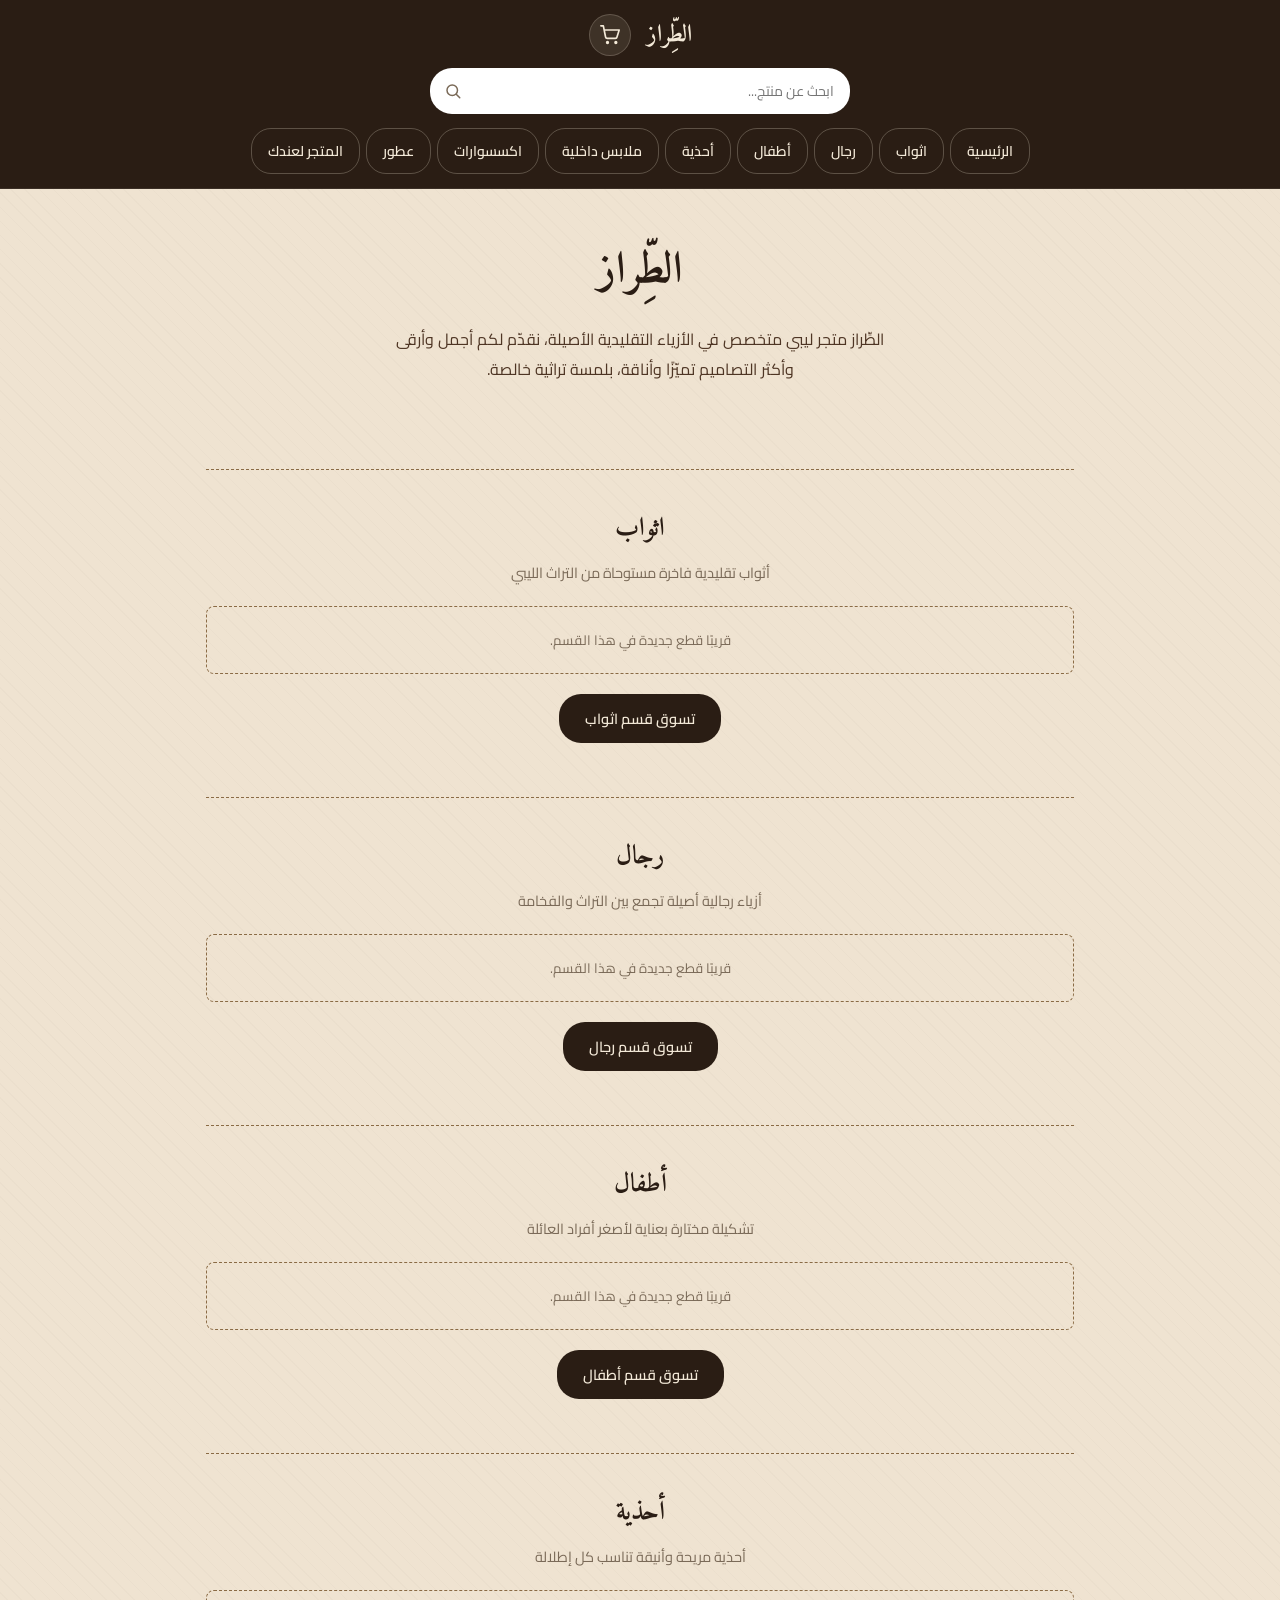
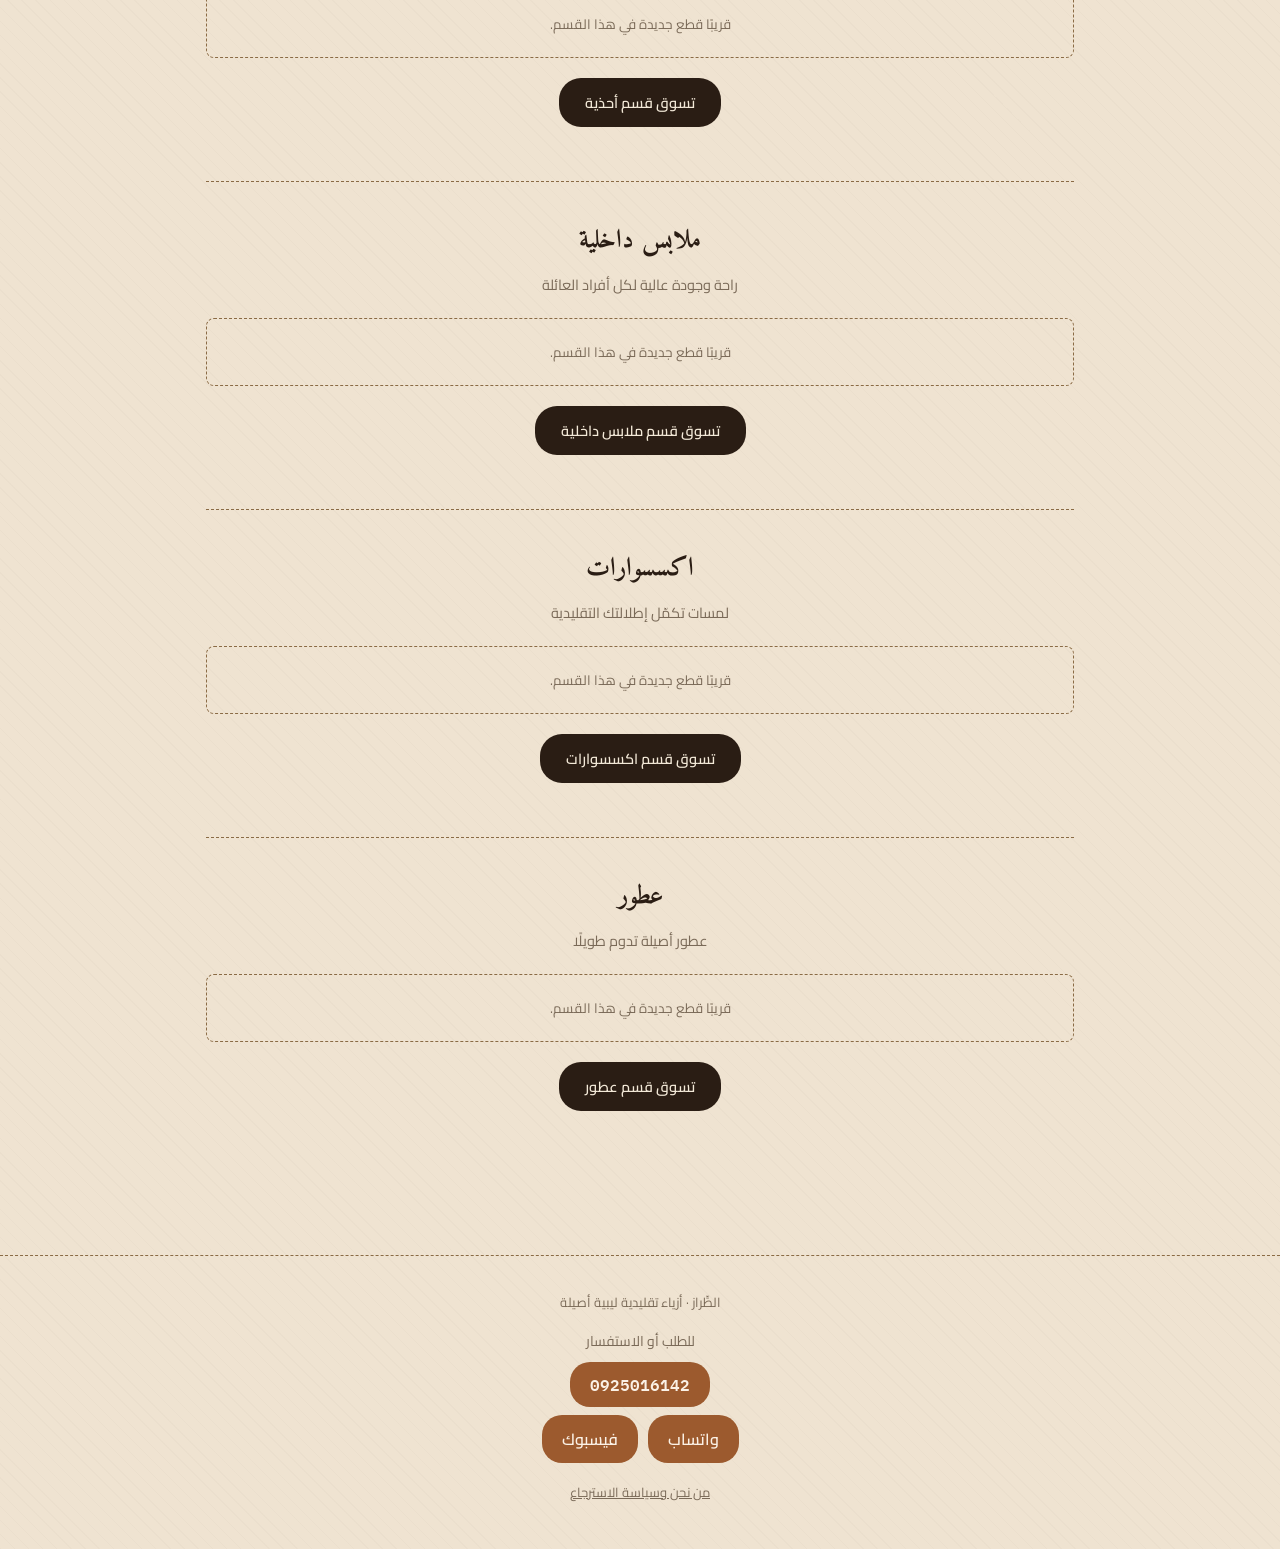
<file: index.html>
<!DOCTYPE html>
<html lang="ar" dir="rtl">
<head>
<meta charset="UTF-8">
<meta name="viewport" content="width=device-width, initial-scale=1.0">
<title>الطِّراز</title>
<meta name="description" content="الطِّراز متجر ليبي متخصص في الأزياء التقليدية الأصيلة. أثواب ورجالي وأطفال وأكسسوارات وعطور بلمسة تراثية فاخرة.">
<meta property="og:type" content="website">
<meta property="og:title" content="الطِّراز | أزياء تقليدية ليبية أصيلة">
<meta property="og:description" content="أثواب ورجالي وأطفال وأكسسوارات وعطور، بلمسة تراثية فاخرة. تصفّح واطلب مباشرة.">
<meta property="og:image" content="https://acer218.github.io/altiraz-shop/og-image_1.png">
<meta property="og:url" content="https://acer218.github.io/altiraz-shop/">
<meta name="twitter:card" content="summary_large_image">
<meta name="twitter:title" content="الطِّراز | أزياء تقليدية ليبية أصيلة">
<meta name="twitter:description" content="أثواب ورجالي وأطفال وأكسسوارات وعطور، بلمسة تراثية فاخرة.">
<meta name="twitter:image" content="https://acer218.github.io/altiraz-shop/og-image_1.png">
<link rel="icon" type="image/png" href="favicon.png">
<link rel="preconnect" href="https://fonts.googleapis.com">
<link rel="preconnect" href="https://fonts.gstatic.com" crossorigin>
<link href="https://fonts.googleapis.com/css2?family=Amiri:wght@400;700&family=Cairo:wght@400;600;700&family=IBM+Plex+Mono:wght@500;600&display=swap" rel="stylesheet">
<link rel="stylesheet" href="shop.css">
</head>
<body>

<header>
  <div class="header-top">
    <div class="brand-group">
      <div class="brand" id="brandLogo">الطِّراز</div>
      <button class="header-cart-btn" id="headerCartBtn" aria-label="السلة">
        <svg viewBox="0 0 24 24" fill="none" stroke="currentColor" stroke-width="2" stroke-linecap="round" stroke-linejoin="round">
          <circle cx="9" cy="21" r="1"></circle>
          <circle cx="19" cy="21" r="1"></circle>
          <path d="M1 1h3l2.68 13.39a2 2 0 002 1.61h9.72a2 2 0 002-1.61L23 6H5"></path>
        </svg>
        <span class="cart-badge" id="cartBadge">0</span>
      </button>
    </div>
  </div>
  <div class="header-search">
    <input type="text" id="globalSearch" placeholder="ابحث عن منتج..." autocomplete="off">
    <button id="globalSearchBtn" aria-label="بحث">
      <svg viewBox="0 0 24 24" fill="none" stroke="currentColor" stroke-width="2" stroke-linecap="round" stroke-linejoin="round"><circle cx="11" cy="11" r="7"/><line x1="21" y1="21" x2="16.65" y2="16.65"/></svg>
    </button>
  </div>
  <nav id="navButtons"></nav>
</header>

<div class="admin-banner" id="adminBanner" style="display:none;"></div>

<main id="main">
  <div class="loading">جاري التحميل…</div>
</main>

<footer>
  <div class="footer-brand">الطِّراز &middot; أزياء تقليدية ليبية أصيلة</div>
  <div class="footer-contact">
    للطلب أو الاستفسار
    <a class="mono" href="tel:0925016142">0925016142</a>
    <div class="footer-social-row">
      <a class="whatsapp-btn" href="https://wa.me/218925016142" target="_blank" rel="noopener">واتساب</a>
      <a class="facebook-btn" href="https://www.facebook.com/share/1EPitVjfrW/?mibextid=wwXIfr" target="_blank" rel="noopener">فيسبوك</a>
    </div>
  </div>
  <button class="footer-link-btn" id="aboutLink">من نحن وسياسة الاسترجاع</button>
  <button class="secret-dot" id="secretDot" aria-hidden="true" tabindex="-1"></button>
</footer>

<script src="shop.js"></script>
</body>
</html>
</file>
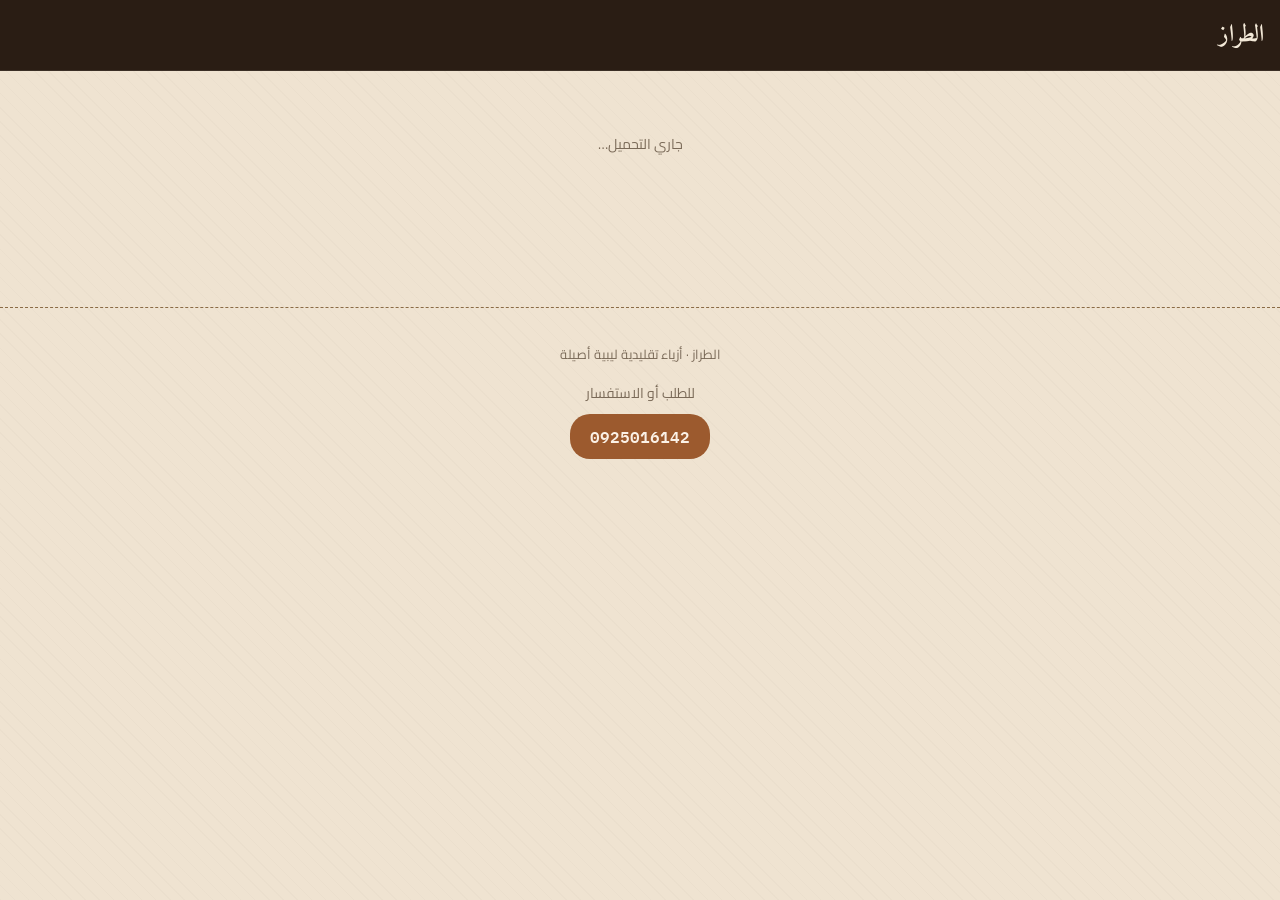
<file: shop.html>
<!DOCTYPE html>
<html lang="ar" dir="rtl">
<head>
<meta charset="UTF-8">
<meta name="viewport" content="width=device-width, initial-scale=1.0">
<title>الطراز</title>
<link rel="preconnect" href="https://fonts.googleapis.com">
<link rel="preconnect" href="https://fonts.gstatic.com" crossorigin>
<link href="https://fonts.googleapis.com/css2?family=Amiri:wght@400;700&family=Cairo:wght@400;600;700&family=IBM+Plex+Mono:wght@500;600&display=swap" rel="stylesheet">
<link rel="stylesheet" href="shop.css">
</head>
<body>

<header>
  <div class="header-inner">
    <div class="brand" id="brandLogo">الطراز</div>
    <nav id="navButtons"></nav>
  </div>
</header>

<div class="admin-banner" id="adminBanner" style="display:none;"></div>

<main id="main">
  <div class="loading">جاري التحميل…</div>
</main>

<footer>
  <div class="footer-brand">الطراز &middot; أزياء تقليدية ليبية أصيلة</div>
  <div class="footer-contact">
    للطلب أو الاستفسار
    <a class="mono" href="tel:0925016142">0925016142</a>
  </div>
  <button class="secret-dot" id="secretDot" aria-hidden="true" tabindex="-1"></button>
</footer>

<script src="shop.js"></script>
</body>
</html>
</file>
<file: shop.css>
:root{
  --espresso:#2a1d14;
  --coffee:#4e3524;
  --camel:#c89a67;
  --camel-dark:#8a6234;
  --parchment:#efe3d1;
  --card:#fbf6ec;
  --rust:#9c5a2e;
  --rust-dark:#7a4523;
  --thread:#8a6b45;
  --ink:#2a1d14;
  --muted:#7a6a58;
}
*{box-sizing:border-box;}
html,body{margin:0;padding:0;}
body{
  background:var(--parchment);
  background-image:
    repeating-linear-gradient(45deg, rgba(42,29,20,0.02) 0px, rgba(42,29,20,0.02) 1px, transparent 1px, transparent 10px);
  color:var(--ink);
  font-family:'Cairo', sans-serif;
  min-height:100vh;
  font-size:15px;
}
h1,h2,h3,.brand{ font-family:'Amiri', serif; }
.mono{ font-family:'IBM Plex Mono', monospace; direction:ltr; unicode-bidi:isolate; }

/* header / nav */
header{
  background:var(--espresso);
  color:var(--parchment);
  padding:14px 16px;
  position:sticky;
  top:0;
  z-index:30;
  border-bottom:1px solid rgba(255,255,255,0.08);
  transition:transform 0.3s ease;
}
header.header-hidden{
  transform:translateY(-100%);
}
.header-top{
  display:flex;
  justify-content:center;
  margin-bottom:12px;
}
.brand-group{
  display:flex;
  align-items:center;
  gap:16px;
}
.brand{
  font-size:24px;
  font-weight:700;
  color:#f3e9d8;
  cursor:pointer;
  user-select:none;
}
.header-cart-btn{
  position:relative;
  background:rgba(243,233,216,0.1);
  border:1px solid rgba(243,233,216,0.2);
  border-radius:50%;
  width:42px; height:42px;
  color:#f3e9d8;
  cursor:pointer;
  display:flex;
  align-items:center;
  justify-content:center;
}
.header-cart-btn svg{ width:20px; height:20px; }
.header-cart-btn:hover{ background:rgba(243,233,216,0.18); }
.header-search{
  display:flex;
  align-items:center;
  background:#fff;
  border-radius:22px;
  overflow:hidden;
  width:100%;
  max-width:480px;
  margin:0 auto 14px;
}
.header-search input{
  flex:1;
  border:none;
  padding:10px 16px;
  font-size:14px;
  font-family:'Cairo', sans-serif;
  background:transparent;
  color:var(--ink);
}
.header-search input:focus{ outline:none; }
.header-search button{
  background:none;
  border:none;
  padding:0 14px;
  color:var(--muted);
  cursor:pointer;
  display:flex;
  align-items:center;
}
.header-search button svg{ width:18px; height:18px; }
nav{
  display:flex;
  flex-wrap:wrap;
  justify-content:center;
  gap:6px;
  width:100%;
}
nav button{
  background:transparent;
  border:1px solid rgba(243,233,216,0.25);
  color:#f3e9d8;
  font-family:'Cairo', sans-serif;
  font-size:14px;
  font-weight:600;
  padding:9px 16px;
  border-radius:20px;
  cursor:pointer;
  min-height:40px;
  transition:background 0.15s, border-color 0.15s;
}
nav button:hover{ background:rgba(243,233,216,0.08); }
nav button.active{
  background:var(--camel);
  border-color:var(--camel);
  color:var(--espresso);
}

.admin-banner{
  background:var(--rust);
  color:#fbf1e6;
  text-align:center;
  padding:9px 12px;
  font-size:13.5px;
  font-weight:600;
  display:flex;
  align-items:center;
  justify-content:center;
  gap:12px;
}
.admin-banner button{
  background:rgba(255,255,255,0.15);
  border:1px solid rgba(255,255,255,0.4);
  color:#fbf1e6;
  font-size:12.5px;
  padding:5px 12px;
  border-radius:14px;
  cursor:pointer;
}

main{ max-width:900px; margin:0 auto; padding:0 16px 70px; }

/* hero / intro */
.hero{
  padding:44px 4px 30px;
  text-align:center;
}
.hero h1{
  font-size:34px;
  font-weight:700;
  margin:0 0 14px;
  color:var(--espresso);
}
.hero p{
  color:var(--coffee);
  font-size:16px;
  line-height:1.9;
  max-width:520px;
  margin:0 auto;
}

/* contact */
.contact{
  margin:36px auto 10px;
  max-width:340px;
  background:var(--card);
  border:1px dashed var(--thread);
  border-radius:10px;
  padding:22px 20px;
  text-align:center;
}
.contact h2{ font-size:19px; margin:0 0 8px; }
.contact p{ color:var(--muted); font-size:14px; margin:0 0 14px; }
.contact a{
  display:inline-block;
  background:var(--rust);
  color:#fbf1e6;
  font-family:'IBM Plex Mono', monospace;
  direction:ltr;
  font-size:17px;
  font-weight:600;
  padding:11px 22px;
  border-radius:22px;
  text-decoration:none;
}
.contact a:hover{ background:var(--rust-dark); }
.contact-btns{
  display:flex;
  flex-direction:column;
  align-items:center;
  gap:10px;
}
.whatsapp-btn{
  display:inline-block;
  background:#2f7a4f;
  color:#fbf1e6;
  font-family:'Cairo', sans-serif;
  font-size:14.5px;
  font-weight:600;
  padding:9px 22px;
  border-radius:20px;
  text-decoration:none;
}
.whatsapp-btn:hover{ background:#255f3e; }
.facebook-btn{
  display:inline-block;
  background:#1877f2;
  color:#fbf1e6;
  font-family:'Cairo', sans-serif;
  font-size:14.5px;
  font-weight:600;
  padding:9px 22px;
  border-radius:20px;
  text-decoration:none;
}
.facebook-btn:hover{ background:#1360c4; }

/* category preview sections on home */
.reveal{
  opacity:0;
  transform:translateY(18px);
  transition:opacity 0.6s ease, transform 0.6s ease;
}
.reveal.in{ opacity:1; transform:translateY(0); }

.preview{
  margin:54px 0;
  padding-top:36px;
  border-top:1px dashed var(--thread);
  text-align:center;
}
.preview h2{ font-size:26px; margin:0 0 8px; }
.preview p{ color:var(--muted); font-size:14.5px; margin:0 0 20px; }
.preview-grid{
  display:grid;
  grid-template-columns:repeat(auto-fit, minmax(120px,1fr));
  gap:14px;
  margin-bottom:20px;
}
.preview-grid img{
  width:100%;
  aspect-ratio:4/5;
  object-fit:cover;
  border-radius:2px;
  border:3px solid var(--card);
  outline:1px solid var(--thread);
  outline-offset:-4px;
  box-shadow:0 2px 6px rgba(42,29,20,0.18);
  cursor:pointer;
  transition:transform 0.15s ease;
  background:var(--card);
  padding:0;
}
.preview-grid img:hover{ transform:scale(1.03); }
.preview-empty{
  color:var(--muted);
  font-size:13.5px;
  margin-bottom:20px;
  padding:20px;
  border:1px dashed var(--thread);
  border-radius:8px;
}
.preview-btn{
  display:inline-block;
  background:var(--espresso);
  color:#f3e9d8;
  border:none;
  font-family:'Cairo', sans-serif;
  font-size:14.5px;
  font-weight:600;
  padding:11px 26px;
  border-radius:22px;
  cursor:pointer;
}
.preview-btn:hover{ background:#3a281c; }

.featured-section{
  margin:44px 0;
  padding-top:8px;
}
.featured-section h2{
  font-size:24px;
  margin:0 0 16px;
  text-align:center;
}
.featured-scroll{
  display:flex;
  gap:16px;
  overflow-x:auto;
  padding:4px 4px 14px;
  scroll-snap-type:x proximity;
}
.featured-scroll .tag{
  min-width:190px;
  max-width:190px;
  flex-shrink:0;
  scroll-snap-align:start;
}
.featured-scroll::-webkit-scrollbar{ height:6px; }
.featured-scroll::-webkit-scrollbar-thumb{ background:var(--thread); border-radius:3px; }

/* category page */
.cat-top{
  padding-top:30px;
  text-align:center;
  margin-bottom:24px;
}
.cat-top h2{ font-size:28px; margin:0 0 4px; }
.cat-top p{ color:var(--muted); font-size:14px; margin:0; }

.search-bar{ max-width:420px; margin:0 auto 24px; }
.search-bar input{
  width:100%;
  padding:11px 16px;
  border:1px solid rgba(42,29,20,0.2);
  border-radius:22px;
  font-size:14.5px;
  font-family:'Cairo', sans-serif;
  background:var(--card);
}
.search-bar input:focus{ outline:2px solid var(--camel); outline-offset:1px; }

.grid{
  display:grid;
  grid-template-columns:repeat(auto-fill, minmax(160px,1fr));
  gap:24px 16px;
}

.tag{
  position:relative;
  background:var(--card);
  border:1px dashed var(--thread);
  border-radius:4px;
  padding:14px 14px 16px;
  cursor:pointer;
}
.tag::before{
  content:"";
  position:absolute;
  top:-9px;
  right:24px;
  width:18px; height:18px;
  background:var(--parchment);
  border:1px dashed var(--thread);
  border-radius:50%;
}
.tag::after{
  content:"";
  position:absolute;
  top:-2px;
  right:31px;
  width:4px; height:16px;
  background:var(--camel-dark);
  border-radius:2px;
  transform:rotate(-8deg);
}
.tag-img{
  width:100%;
  aspect-ratio:4/5;
  object-fit:cover;
  border-radius:3px;
  background:var(--parchment);
  display:block;
  margin-bottom:12px;
  border:1px solid rgba(42,29,20,0.08);
}
.tag-name{ font-size:16.5px; font-weight:700; margin:0 0 5px; }
.tag-desc{ font-size:13px; color:var(--muted); line-height:1.5; margin:0 0 12px; min-height:18px; }

.sold-out-badge{
  position:absolute;
  top:10px;
  left:10px;
  background:rgba(42,29,20,0.85);
  color:#fbe9e0;
  font-size:11px;
  font-weight:700;
  padding:4px 10px;
  border-radius:12px;
  z-index:1;
}
.bulk-checkbox{
  position:absolute;
  top:10px;
  left:10px;
  width:20px; height:20px;
  z-index:2;
  cursor:pointer;
}
.tag.bulk-selected{
  border-color:var(--rust);
  box-shadow:0 0 0 2px var(--rust);
}
.bulk-actions-group{
  display:flex;
  align-items:center;
  gap:10px;
  flex-wrap:wrap;
}
.bulk-actions-group input{
  width:120px;
  padding:9px 10px;
  border-radius:6px;
  border:1px solid rgba(243,233,216,0.3);
  font-family:'Cairo', sans-serif;
  font-size:13px;
}
.bulk-inline-btn{ width:auto !important; padding:9px 16px !important; margin-top:0 !important; }
.feature-star{
  position:absolute;
  top:8px;
  right:8px;
  width:30px; height:30px;
  border-radius:50%;
  background:rgba(255,255,255,0.85);
  border:1px solid rgba(42,29,20,0.15);
  cursor:pointer;
  display:flex;
  align-items:center;
  justify-content:center;
  z-index:1;
}
.feature-star svg{
  width:16px; height:16px;
  fill:none;
  stroke:var(--muted);
  stroke-width:1.6;
}
.feature-star:hover svg{ stroke:var(--rust); }
.feature-star.active{ background:var(--rust); border-color:var(--rust); }
.feature-star.active svg{ fill:#fff2e2; stroke:#fff2e2; }

.discount-badge{
  position:absolute;
  top:10px;
  right:10px;
  background:#b23b3b;
  color:#fff;
  font-size:11px;
  font-weight:700;
  padding:4px 10px;
  border-radius:12px;
  z-index:1;
}
.price-block{
  display:flex;
  align-items:baseline;
  gap:8px;
  flex-wrap:wrap;
}
.tag-price-old{
  font-size:12.5px;
  color:var(--muted);
  text-decoration:line-through;
}
.pm-discount-badge{
  position:static;
  display:inline-block;
  margin-bottom:8px;
}
.pm-price-block{ margin-bottom:14px; }
.sold-out-text{
  color:#9c2e2e;
  font-size:13px;
  font-weight:600;
  margin:8px 0 0;
}
.size-select-wrap{ margin-bottom:12px; }
.size-select{
  width:100%;
  padding:8px 10px;
  border:1px solid rgba(42,29,20,0.2);
  border-radius:6px;
  font-size:13.5px;
  font-family:'Cairo', sans-serif;
  background:#fff;
}
.order-ref{
  font-size:16px;
  font-weight:700;
  color:var(--rust-dark);
  margin:4px 0 14px;
}
.order-id{ font-size:12.5px; color:var(--muted); font-weight:400; }
.field-checkbox label{
  display:flex;
  align-items:center;
  gap:8px;
  font-size:14px;
  color:var(--ink);
  font-weight:500;
  cursor:pointer;
}
.field-checkbox input[type=checkbox]{ width:16px; height:16px; }
.add-cart-btn:disabled{
  background:rgba(42,29,20,0.15);
  color:var(--muted);
  cursor:not-allowed;
}
.tag-footer{
  display:flex;
  align-items:center;
  justify-content:space-between;
  border-top:1px dashed var(--thread);
  padding-top:10px;
  gap:6px;
  flex-wrap:wrap;
}
.tag-price{
  font-family:'IBM Plex Mono', monospace;
  direction:ltr;
  font-weight:600;
  font-size:14.5px;
  color:var(--rust-dark);
  background:rgba(156,90,46,0.08);
  padding:3px 8px;
  border-radius:3px;
}
.tag-admin-actions{ display:flex; gap:6px; }
.tag-edit, .tag-del{
  background:none;
  border:1px solid rgba(42,29,20,0.18);
  color:var(--muted);
  font-size:12px;
  padding:5px 10px;
  border-radius:14px;
  cursor:pointer;
  font-family:'Cairo', sans-serif;
}
.tag-edit:hover{ background:#eee3d0; }
.tag-del:hover{ background:#f7e3dd; border-color:#c98; color:#7a2f1a; }

.empty{ text-align:center; padding:60px 16px; color:var(--muted); }
.empty h3{ font-size:18px; margin:0 0 6px; color:var(--ink); }

/* admin add/edit panel */
.panel{
  background:var(--card);
  border:1px solid rgba(42,29,20,0.1);
  border-radius:10px;
  padding:18px;
  margin-bottom:32px;
}
.panel h3{ font-size:15.5px; margin:0 0 16px; font-weight:700; }
.field{ margin-bottom:14px; }
.field label{ display:block; font-size:12.5px; color:var(--muted); margin-bottom:6px; font-weight:600; }
.field input[type=text], .field input[type=number], .field input[type=tel], .field input[type=password], .field textarea, .field select{
  width:100%;
  padding:11px;
  border:1px solid rgba(42,29,20,0.2);
  border-radius:6px;
  font-size:14.5px;
  font-family:'Cairo', sans-serif;
  background:#fff;
}
.field textarea{ resize:vertical; min-height:66px; }
#oPhone{ direction:ltr; text-align:right; }
.upload-box{
  border:1px dashed var(--thread);
  border-radius:8px;
  padding:14px;
  display:flex;
  align-items:center;
  gap:14px;
  background:rgba(255,255,255,0.4);
  flex-wrap:wrap;
}
.upload-preview{
  width:64px; height:80px;
  border-radius:4px;
  object-fit:cover;
  background:var(--parchment);
  border:1px solid rgba(42,29,20,0.1);
  flex-shrink:0;
}
.upload-box input[type=file]{ font-size:12.5px; max-width:100%; }
.primary-btn{
  width:100%;
  padding:12px;
  background:var(--rust);
  color:#fbf1e6;
  border:none;
  border-radius:8px;
  font-size:15px;
  font-weight:700;
  cursor:pointer;
  font-family:'Cairo', sans-serif;
}
.primary-btn:hover{ background:var(--rust-dark); }
.ghost-btn{
  width:100%;
  padding:11px;
  background:none;
  border:1px solid rgba(42,29,20,0.2);
  color:var(--muted);
  border-radius:8px;
  font-size:14px;
  cursor:pointer;
  margin-top:8px;
  font-family:'Cairo', sans-serif;
}
.form-error{ color:#9c2e2e; font-size:13px; margin:8px 0 0; }
.form-ok{ color:#3d6b2e; font-size:13px; margin:8px 0 0; }

/* hidden admin trigger */
.secret-dot{
  position:fixed;
  bottom:6px;
  left:6px;
  width:14px; height:14px;
  border-radius:50%;
  background:transparent;
  border:none;
  opacity:0.12;
  z-index:40;
  padding:0;
}

/* gate modal */
.modal-overlay{
  position:fixed;
  inset:0;
  background:rgba(42,29,20,0.55);
  display:flex;
  align-items:center;
  justify-content:center;
  z-index:50;
  padding:20px;
}
.modal-box{
  background:var(--card);
  border-radius:12px;
  padding:26px 22px;
  max-width:320px;
  width:100%;
  text-align:center;
}
.modal-box h2{ font-size:21px; margin:0 0 6px; }
.modal-box p{ color:var(--muted); font-size:13.5px; margin:0 0 16px; }
.modal-box input{
  width:100%;
  padding:11px;
  border:1px solid rgba(42,29,20,0.2);
  border-radius:6px;
  font-size:14px;
  background:#fff;
  margin-bottom:10px;
  font-family:'Cairo', sans-serif;
  text-align:center;
}
.gate-error{ color:#9c2e2e; font-size:12.5px; margin-bottom:8px; min-height:16px; }

.loading{ text-align:center; padding:60px; color:var(--muted); font-size:14px; }

footer{
  text-align:center;
  padding:34px 16px 44px;
  color:var(--muted);
  font-size:13px;
  border-top:1px dashed var(--thread);
  margin-top:20px;
}
.footer-brand{ margin-bottom:14px; }
.footer-contact{
  font-size:14px;
  display:flex;
  flex-direction:column;
  align-items:center;
  gap:8px;
}
.footer-social-row{
  display:flex;
  gap:10px;
  flex-wrap:wrap;
  justify-content:center;
}
.footer-contact a{
  display:inline-block;
  background:var(--rust);
  color:#fbf1e6;
  font-size:16px;
  font-weight:600;
  padding:9px 20px;
  border-radius:20px;
  text-decoration:none;
}
.footer-contact a:hover{ background:var(--rust-dark); }
.footer-link-btn{
  display:block;
  margin:16px auto 0;
  background:none;
  border:none;
  color:var(--muted);
  font-size:13px;
  text-decoration:underline;
  cursor:pointer;
  font-family:'Cairo', sans-serif;
}
.footer-link-btn:hover{ color:var(--ink); }

.about-section{
  max-width:640px;
  margin:0 auto 20px;
  padding:0 8px;
  text-align:center;
}
.about-section p{
  color:var(--coffee);
  font-size:15px;
  line-height:1.9;
  margin:0 0 12px;
}

/* cart */
.cart-badge{
  display:inline-block;
  min-width:18px;
  height:18px;
  line-height:18px;
  border-radius:9px;
  background:var(--rust);
  color:#fbf1e6;
  font-size:11px;
  font-weight:700;
  margin-right:6px;
  padding:0 5px;
}
.add-cart-btn{
  background:var(--espresso);
  color:#f3e9d8;
  border:none;
  font-family:'Cairo', sans-serif;
  font-size:12.5px;
  font-weight:600;
  padding:7px 14px;
  border-radius:16px;
  cursor:pointer;
}
.add-cart-btn:hover{ background:#3a281c; }
.add-cart-btn:disabled{ opacity:0.7; cursor:default; }

.cart-list{ margin-bottom:20px; }
.cart-row{
  display:flex;
  align-items:center;
  gap:12px;
  padding:12px 0;
  border-bottom:1px dashed var(--thread);
}
.cart-row-img{
  width:52px; height:64px;
  object-fit:cover;
  border-radius:4px;
  background:var(--parchment);
  border:1px solid rgba(42,29,20,0.08);
  flex-shrink:0;
}
.cart-row-info{ flex:1; min-width:0; }
.cart-row-name{ font-weight:700; font-size:14.5px; margin-bottom:3px; }
.cart-row-meta{ font-size:12.5px; color:var(--muted); }
.cart-summary{
  background:var(--card);
  border:1px solid rgba(42,29,20,0.1);
  border-radius:10px;
  padding:16px;
  margin:16px 0 20px;
}
.cart-summary-row{
  display:flex;
  justify-content:space-between;
  font-size:14px;
  color:var(--coffee);
  padding:6px 0;
}
.cart-summary-total{
  border-top:1px dashed var(--thread);
  margin-top:6px;
  padding-top:12px;
  font-size:17px;
  font-weight:700;
  color:var(--rust-dark);
}
.cart-summary-discount{ color:#2f7a4f; font-weight:600; }

.discount-row{ margin:14px 0; }
.discount-input-row{
  display:flex;
  gap:8px;
}
.discount-input-row input{
  flex:1;
  padding:10px 12px;
  border:1px solid rgba(42,29,20,0.2);
  border-radius:6px;
  font-size:14px;
  font-family:'Cairo', sans-serif;
  background:#fff;
}
.discount-input-row .ghost-btn{
  width:auto;
  margin-top:0;
  padding:10px 18px;
  white-space:nowrap;
}
.discount-applied{
  display:flex;
  align-items:center;
  justify-content:space-between;
  background:rgba(47,122,79,0.1);
  border:1px solid rgba(47,122,79,0.3);
  border-radius:8px;
  padding:10px 14px;
  font-size:13.5px;
  color:#2f7a4f;
}
.dc-row{
  display:flex;
  align-items:center;
  gap:12px;
  padding:10px 0;
  border-bottom:1px solid rgba(42,29,20,0.08);
}
.dc-row:last-child{ border-bottom:none; }
.dc-row-code{ flex:1; font-weight:700; }
.dc-row-usage{ color:var(--muted); font-size:12px; }

/* المتجر لعندك (home inspection) */
.insp-grid{ margin-top:4px; margin-bottom:80px; }
.insp-tag{
  cursor:pointer;
  position:relative;
  transition:border-color 0.15s, box-shadow 0.15s;
}
.insp-tag.insp-selected{
  border-color:var(--rust);
  box-shadow:0 0 0 2px var(--rust);
}
.insp-tag.insp-disabled{
  opacity:0.4;
  cursor:not-allowed;
  pointer-events:none;
}
.insp-limit-note{
  color:var(--rust-dark);
  font-weight:700;
  font-size:13.5px;
  margin-top:6px;
}
.insp-check{
  position:absolute;
  top:8px;
  right:8px;
  width:26px; height:26px;
  border-radius:50%;
  background:var(--rust);
  color:#fff;
  font-size:14px;
  font-weight:700;
  display:flex;
  align-items:center;
  justify-content:center;
  z-index:1;
}
.insp-size-wrap{ margin-top:8px; }
.insp-size-select{
  width:100%;
  padding:7px 9px;
  border:1px solid rgba(42,29,20,0.2);
  border-radius:6px;
  font-size:13px;
  font-family:'Cairo', sans-serif;
  background:#fff;
  cursor:pointer;
}
.insp-sticky-bar{
  position:fixed;
  bottom:0;
  left:0;
  right:0;
  background:var(--espresso);
  color:#f3e9d8;
  padding:14px 20px;
  display:flex;
  align-items:center;
  justify-content:space-between;
  gap:16px;
  flex-wrap:wrap;
  z-index:40;
  box-shadow:0 -6px 20px rgba(0,0,0,0.2);
}
.insp-sticky-bar .primary-btn{
  width:auto;
  padding:11px 22px;
}
.pm-order-total-note{
  font-size:12.5px;
  color:var(--muted);
  margin:0 0 14px;
  direction:ltr;
  text-align:right;
}

/* orders (admin) */
.order-filter-bar{
  display:flex;
  gap:10px;
  flex-wrap:wrap;
  margin-bottom:20px;
}
.order-filter-bar input{
  flex:1;
  min-width:180px;
  padding:10px 12px;
  border:1px solid rgba(42,29,20,0.2);
  border-radius:6px;
  font-size:14px;
  font-family:'Cairo', sans-serif;
  background:#fff;
}
.order-filter-bar select{
  padding:10px 12px;
  border:1px solid rgba(42,29,20,0.2);
  border-radius:6px;
  font-size:14px;
  font-family:'Cairo', sans-serif;
  background:#fff;
  cursor:pointer;
}
.order-list{ display:flex; flex-direction:column; gap:14px; }
.order-card{
  background:var(--card);
  border:1px solid rgba(42,29,20,0.1);
  border-radius:10px;
  padding:16px;
}
.order-head{
  display:flex;
  justify-content:space-between;
  align-items:center;
  margin-bottom:6px;
}
.order-name{ font-weight:700; font-size:15px; }
.order-type-badge{
  display:inline-block;
  background:var(--rust);
  color:#fbf1e6;
  font-size:10.5px;
  font-weight:700;
  padding:2px 8px;
  border-radius:10px;
  margin-left:6px;
}
.order-meta{ font-size:13px; color:var(--coffee); margin-bottom:2px; }
.order-items{
  font-size:13px;
  color:var(--muted);
  margin:8px 0;
  border-top:1px dashed var(--thread);
  padding-top:8px;
}
.order-total{ font-size:14px; font-weight:700; color:var(--rust-dark); margin-bottom:4px; }
.order-date{ font-size:11.5px; color:var(--muted); }

.order-status-row{
  margin:10px 0;
  padding-top:10px;
  border-top:1px dashed var(--thread);
}
.order-status-badge{
  display:inline-block;
  font-size:12px;
  font-weight:700;
  padding:4px 12px;
  border-radius:12px;
  margin-bottom:8px;
}
.status-badge-pending{ background:rgba(200,154,103,0.25); color:var(--rust-dark); }
.status-badge-delivered{ background:rgba(47,122,79,0.15); color:#2f7a4f; }
.status-badge-cancelled{ background:rgba(156,46,46,0.12); color:#9c2e2e; }
.order-status-actions{
  display:flex;
  flex-wrap:wrap;
  gap:6px;
}
.status-btn{
  background:none;
  border:1px solid rgba(42,29,20,0.2);
  color:var(--muted);
  font-size:12px;
  font-family:'Cairo', sans-serif;
  padding:5px 11px;
  border-radius:14px;
  cursor:pointer;
}
.status-btn.active{
  background:var(--espresso);
  border-color:var(--espresso);
  color:#f3e9d8;
  font-weight:700;
}
.order-card.status-cancelled{ opacity:0.7; }

/* admin multi-image preview strip */
.preview-strip{
  display:flex;
  flex-wrap:wrap;
  gap:10px;
  margin-top:12px;
}
.preview-thumb{
  position:relative;
  width:64px; height:80px;
}
.preview-thumb img{
  width:100%; height:100%;
  object-fit:cover;
  border-radius:4px;
  border:1px solid rgba(42,29,20,0.15);
}
.preview-thumb-remove{
  position:absolute;
  top:-6px;
  left:-6px;
  width:20px; height:20px;
  border-radius:50%;
  background:var(--rust);
  color:#fff;
  border:none;
  font-size:13px;
  line-height:20px;
  padding:0;
  cursor:pointer;
}

/* product detail fullscreen modal */
.product-modal-overlay{ padding:0; align-items:flex-start; }
.product-modal{
  background:var(--card);
  width:100%;
  min-height:100vh;
  max-width:560px;
  margin:0 auto;
  padding:24px 20px 50px;
  position:relative;
  text-align:center;
}
.modal-close{
  position:absolute;
  top:16px;
  left:16px;
  width:34px; height:34px;
  border-radius:50%;
  background:rgba(42,29,20,0.08);
  border:none;
  font-size:15px;
  color:var(--ink);
  cursor:pointer;
  z-index:3;
}
.pm-grid{
  display:flex;
  flex-direction:column;
  gap:0;
}
.pm-gallery{ margin-top:36px; }
.pm-info{ text-align:right; margin-top:18px; }
.product-modal-imgwrap{ position:relative; }
.product-modal-img{
  width:100%;
  max-height:60vh;
  object-fit:cover;
  border-radius:8px;
  border:1px solid rgba(42,29,20,0.1);
}
.pm-counter{
  position:absolute;
  bottom:12px;
  left:50%;
  transform:translateX(-50%);
  background:rgba(42,29,20,0.7);
  color:#fff;
  font-size:12px;
  padding:4px 12px;
  border-radius:12px;
}
.pm-nav{
  position:absolute;
  top:50%;
  transform:translateY(-50%);
  width:40px; height:40px;
  border-radius:50%;
  background:rgba(42,29,20,0.55);
  color:#fff;
  border:none;
  font-size:22px;
  line-height:1;
  cursor:pointer;
  z-index:2;
}
.pm-nav:hover{ background:rgba(42,29,20,0.8); }
.pm-prev{ right:10px; }
.pm-next{ left:10px; }
.product-modal-thumbs{
  display:flex;
  justify-content:center;
  gap:8px;
  flex-wrap:wrap;
  margin-top:14px;
}
.product-modal-thumbs img{
  width:52px; height:64px;
  object-fit:cover;
  border-radius:4px;
  border:2px solid transparent;
  cursor:pointer;
  opacity:0.7;
}
.product-modal-thumbs img.active{
  border-color:var(--camel-dark);
  opacity:1;
}
.product-modal-name{ font-size:22px; margin:6px 0 8px; }
.product-modal-desc{ color:var(--muted); font-size:14.5px; line-height:1.7; margin:0 0 14px; }
.pm-info .tag-price{ display:inline-block; margin-bottom:16px; }

.pm-size-label{
  font-size:12.5px;
  font-weight:600;
  color:var(--muted);
  margin-bottom:8px;
}
.pm-size-block{ margin-bottom:18px; }
.pm-size-group{
  display:flex;
  flex-wrap:wrap;
  gap:8px;
}
.pm-size-btn{
  min-width:44px;
  padding:9px 12px;
  border-radius:20px;
  border:1.5px solid rgba(42,29,20,0.2);
  background:#fff;
  font-family:'IBM Plex Mono', monospace;
  font-size:13.5px;
  font-weight:600;
  color:var(--ink);
  cursor:pointer;
}
.pm-size-btn.active{
  background:var(--espresso);
  border-color:var(--espresso);
  color:#f3e9d8;
}
.pm-qty-block{ margin-bottom:18px; }
.pm-action-stack{
  display:flex;
  flex-direction:column;
  gap:10px;
}
.order-now-btn{
  width:100%;
  padding:14px;
  background:transparent;
  border:1.5px solid var(--espresso);
  color:var(--espresso);
  border-radius:8px;
  font-size:15px;
  font-weight:700;
  cursor:pointer;
  font-family:'Cairo', sans-serif;
}
.order-now-btn:hover{ background:rgba(42,29,20,0.06); }
.pm-order-form{ text-align:right; margin-top:6px; }
.pm-order-confirmed{
  text-align:center;
  padding:20px 10px;
}
.pm-order-confirmed h3{ font-size:18px; margin:0 0 6px; }
.pm-order-confirmed p{ color:var(--muted); font-size:14px; margin:0 0 8px; }
.pm-order-confirmed .preview-btn{ margin-top:10px; }
.pm-qty-stepper{
  display:inline-flex;
  align-items:center;
  gap:0;
  border:1.5px solid rgba(42,29,20,0.2);
  border-radius:24px;
  overflow:hidden;
}
.pm-qty-stepper button{
  width:40px; height:40px;
  background:var(--parchment);
  border:none;
  font-size:18px;
  font-weight:700;
  color:var(--ink);
  cursor:pointer;
}
.pm-qty-stepper button:hover{ background:var(--camel); }
.pm-qty-stepper span{
  min-width:36px;
  text-align:center;
  font-size:15px;
  font-weight:700;
}

.pm-extra{
  border-top:1px dashed var(--thread);
  margin-top:24px;
  padding-top:20px;
  text-align:right;
}
.pm-extra-title{ font-size:17px; margin:0 0 12px; }
.pm-rating-summary{
  display:flex;
  align-items:center;
  gap:8px;
  margin-bottom:14px;
}
.pm-rating-stars{ color:var(--camel-dark); font-size:16px; letter-spacing:1px; }
.pm-rating-count{ color:var(--muted); font-size:12.5px; }
.pm-reviews-loading, .pm-reviews-empty{ color:var(--muted); font-size:13.5px; margin:0 0 14px; }
.pm-reviews-list{
  display:flex;
  flex-direction:column;
  gap:12px;
  margin-bottom:18px;
  max-height:220px;
  overflow-y:auto;
}
.pm-review-item{
  background:var(--parchment);
  border-radius:8px;
  padding:10px 12px;
}
.pm-review-head{
  display:flex;
  justify-content:space-between;
  align-items:center;
  margin-bottom:4px;
}
.pm-review-name{ font-weight:700; font-size:13.5px; }
.pm-review-stars{ color:var(--camel-dark); font-size:13px; letter-spacing:1px; }
.pm-review-comment{ font-size:13px; color:var(--coffee); margin:0; line-height:1.6; }
.pm-review-form{
  background:var(--card);
  border:1px solid rgba(42,29,20,0.1);
  border-radius:10px;
  padding:16px;
}
.pm-star-picker{
  display:flex;
  gap:4px;
  margin-bottom:14px;
  justify-content:flex-end;
}
.pm-star-btn{
  background:none;
  border:none;
  font-size:24px;
  color:rgba(42,29,20,0.2);
  cursor:pointer;
  padding:0;
  line-height:1;
}
.pm-star-btn.active{ color:var(--camel-dark); }
.pm-related-block{ margin-top:26px; }
.pm-related-scroll{ padding-bottom:6px; }
.pm-related-scroll .tag{ min-width:150px; }

@media (min-width:700px){
  .product-modal-overlay{ align-items:center; padding:30px; }
  .product-modal{
    max-width:1140px;
    min-height:0;
    max-height:90vh;
    overflow-y:auto;
    border-radius:16px;
    box-shadow:0 24px 60px rgba(42,29,20,0.35);
    padding:44px 48px;
  }
  .pm-grid{ flex-direction:row; text-align:right; gap:48px; align-items:flex-start; }
  .pm-gallery{ flex:1.15; margin-top:0; }
  .pm-info{ flex:1; margin-top:0; padding-top:10px; }
  .product-modal-img{ max-height:68vh; }
  .product-modal-thumbs img{ width:68px; height:84px; }
  .product-modal-name{ font-size:30px; margin:8px 0 12px; }
  .product-modal-desc{ font-size:16.5px; line-height:1.8; margin:0 0 18px; }
  .pm-price-block .tag-price{ font-size:22px; padding:5px 14px; }
  .pm-price-block .tag-price-old{ font-size:15px; }
  .pm-size-label{ font-size:14px; }
  .pm-size-btn{ min-width:52px; padding:11px 16px; font-size:15px; }
  .pm-qty-stepper button{ width:46px; height:46px; font-size:20px; }
  .pm-qty-stepper span{ min-width:44px; font-size:17px; }
  .pm-info .primary-btn{ font-size:17px; padding:15px; }
  .modal-close{ width:40px; height:40px; font-size:17px; }
  .pm-nav{ width:46px; height:46px; font-size:26px; }
}

@media (min-width:640px){
  body{ font-size:16px; }
  .header-search{ max-width:420px; }
  nav{ width:auto; }
  .hero h1{ font-size:44px; }
  .grid{ grid-template-columns:repeat(auto-fill, minmax(200px,1fr)); }
}

.activity-log-scroll { max-height:300px; overflow-y:auto; border:1px solid var(--border, #e0d2c0); border-radius:10px; }
.activity-row { display:flex; flex-direction:column; gap:2px; padding:8px 12px; border-bottom:1px solid var(--border, #e0d2c0); font-size:13.5px; }
.activity-row:last-child { border-bottom:none; }
.activity-text { color:var(--text, inherit); }
.activity-date { color:var(--muted, #8a7a68); font-size:12px; }
</file>
